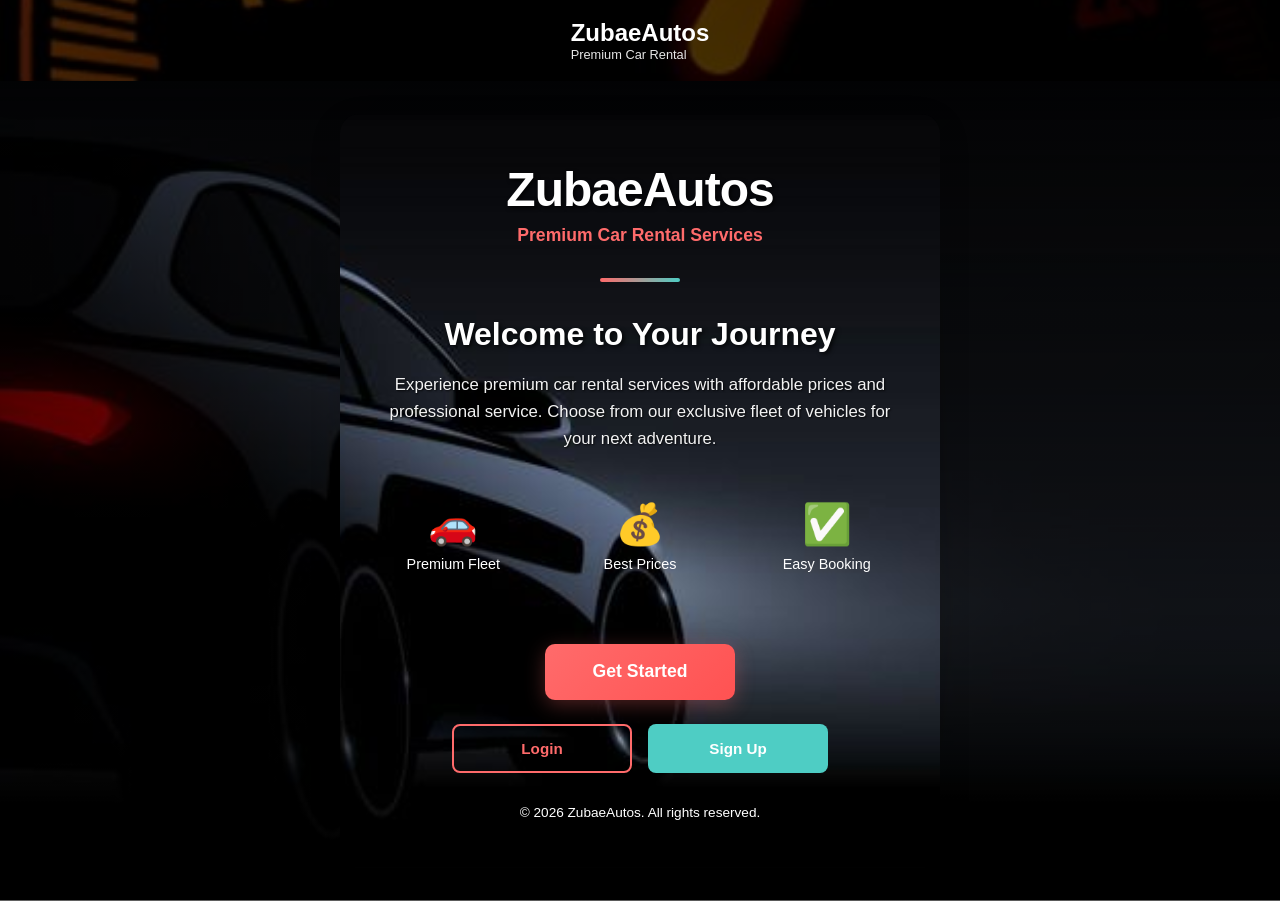
<file: index.html>
<!DOCTYPE html>
<html lang="en">
<head>
    <meta charset="UTF-8">
    <meta name="viewport" content="width=device-width, initial-scale=1.0">
    <title>ZubaeAutos - Premium Car Rental Services</title>
    <link rel="stylesheet" href="styles.css">
    <script src="https://accounts.google.com/gsi/client" async defer></script>
    <script>
        // Check if user has seen welcome page
        if (!sessionStorage.getItem('visitedWelcome')) {
            sessionStorage.setItem('visitedWelcome', 'true');
            window.location.href = 'welcome.html';
        }
    </script>
</head>
<body>
    <!-- Navigation Header -->
    <header class="navbar">
        <div class="container">
            <a href="#home" class="logo" style="text-decoration: none; color: inherit;">
                <h1>ZubaeAutos</h1>
                <p>Premium Car Rental</p>
            </a>
            <nav class="nav-links">
                <a href="#home">Home</a>
                <a href="#cars">Our Fleet</a>
                <a href="#contact">Contact</a>
                <div class="user-profile-section">
                    <button class="btn-login" id="loginBtn" onclick="openAuthModal()">Login</button>
                    <div class="user-profile" id="userProfile" style="display: none;">
                        <span class="user-name" id="userName"></span>
                        <button class="btn-profile-details" id="profileDetailsBtn" onclick="openUserDetailsModal()">View Details</button>
                        <button class="btn-logout" onclick="logout()">Logout</button>
                    </div>
                </div>
            </nav>
        </div>
    </header>

    <!-- Hero Section -->
    <section id="home" class="hero">
        <div class="hero-content">
            <h2>Drive Your Dream Car</h2>
            <p>Premium car rental service at affordable prices</p>
            <a href="#cars" class="btn btn-primary">Explore Our Fleet</a>
        </div>
    </section>

    <!-- Cars Section -->
    <section id="cars" class="cars-section">
        <div class="container">
            <h2 class="section-title">Our Fleet</h2>
            <div class="cars-grid" id="carsGrid">
                <!-- Cars will be populated by JavaScript -->
            </div>
        </div>
    </section>

    <!-- Contact Section -->
    <section id="contact" class="contact-section">
        <div class="container">
            <h2 class="section-title">Get In Touch</h2>
            <div class="contact-content">
                <div class="contact-info">
                    <h3>Need Help?</h3>
                    <p>Contact us for quick assistance:</p>
                    <a href="https://wa.me/message/32JFCSOBEFQYF1" class="btn btn-whatsapp" target="_blank">
                        Chat on WhatsApp
                    </a>
                    <p class="phone-number">055-2174569 / 053-537854</p>
                </div>
            </div>
        </div>
    </section>

    <!-- Footer -->
    <footer class="footer">
        <div class="container">
            <p>&copy; 2026 ZubaeAutos. All rights reserved.</p>
            <p>Premium car rental services at your doorstep</p>
            <p style="font-size: 0.8rem; margin-top: 1rem; opacity: 0.7;" id="adminLinkContainer">
                <a href="admin-login.html" style="color: inherit; text-decoration: none; cursor: pointer;">Admin</a>
            </p>
        </div>
    </footer>

    <!-- Modal for Car Details -->
    <div id="carModal" class="modal">
        <div class="modal-content">
            <span class="close">&times;</span>
            <div class="modal-body" id="modalBody">
                <!-- Car details will be populated here -->
            </div>
        </div>
    </div>

    <!-- User Details Modal -->
    <div id="userDetailsModal" class="auth-modal">
        <div class="auth-modal-content">
            <span class="auth-close" onclick="closeUserDetailsModal()">&times;</span>
            <h2>My Profile</h2>
            <div class="user-details-content">
                <div class="detail-item">
                    <label>Name:</label>
                    <p id="detailName"></p>
                </div>
                <div class="detail-item">
                    <label>Email:</label>
                    <p id="detailEmail"></p>
                </div>
                <div class="detail-item">
                    <label>Phone:</label>
                    <p id="detailPhone"></p>
                </div>
                <div class="detail-item">
                    <label>Member Since:</label>
                    <p id="detailDate"></p>
                </div>
            </div>
            <button class="btn btn-primary" onclick="closeUserDetailsModal()" style="width: 100%; margin-top: 1.5rem;">Close</button>
        </div>
    </div>

    <!-- Lightbox for Full-Size Images -->
    <div id="imageLightbox" class="lightbox">
        <span class="lightbox-close">&times;</span>
        <img class="lightbox-image" id="lightboxImage" src="" alt="Car">
        <div class="lightbox-info" id="lightboxInfo"></div>
    </div>

    <!-- Login/Signup Modal -->
    <div id="authModal" class="auth-modal">
        <div class="auth-modal-content">
            <span class="auth-close" onclick="closeAuthModal()">&times;</span>
            
            <!-- Login Tab -->
            <div id="loginTab" class="auth-tab active">
                <h2>Login</h2>
                <div id="googleLoginButton" class="google-signin-container"></div>
                <div class="auth-divider">
                    <span>or</span>
                </div>
                <form id="loginForm" onsubmit="handleLogin(event)">
                    <input type="email" id="loginEmail" placeholder="Enter your email" required>
                    <input type="password" id="loginPassword" placeholder="Enter password" required>
                    <button type="submit" class="btn btn-primary">Login</button>
                </form>
                <p class="auth-toggle">Don't have an account? <a onclick="switchAuthTab('signup')">Sign up</a></p>
            </div>
            
            <!-- Signup Tab -->
            <div id="signupTab" class="auth-tab">
                <h2>Create Account</h2>
                <div id="googleSignupButton" class="google-signin-container"></div>
                <div class="auth-divider">
                    <span>or</span>
                </div>
                <form id="signupForm" onsubmit="handleSignup(event)">
                    <input type="text" id="signupName" placeholder="Your full name" required>
                    <input type="email" id="signupEmail" placeholder="Enter your email" required>
                    <input type="tel" id="signupPhone" placeholder="Your phone number" required>
                    <input type="password" id="signupPassword" placeholder="Create a password" required>
                    <button type="submit" class="btn btn-primary">Create Account</button>
                </form>
                <p class="auth-toggle">Already have an account? <a onclick="switchAuthTab('login')">Login</a></p>
            </div>
        </div>
    </div>

    <script src="script.js"></script>
</body>
</html>
</file>
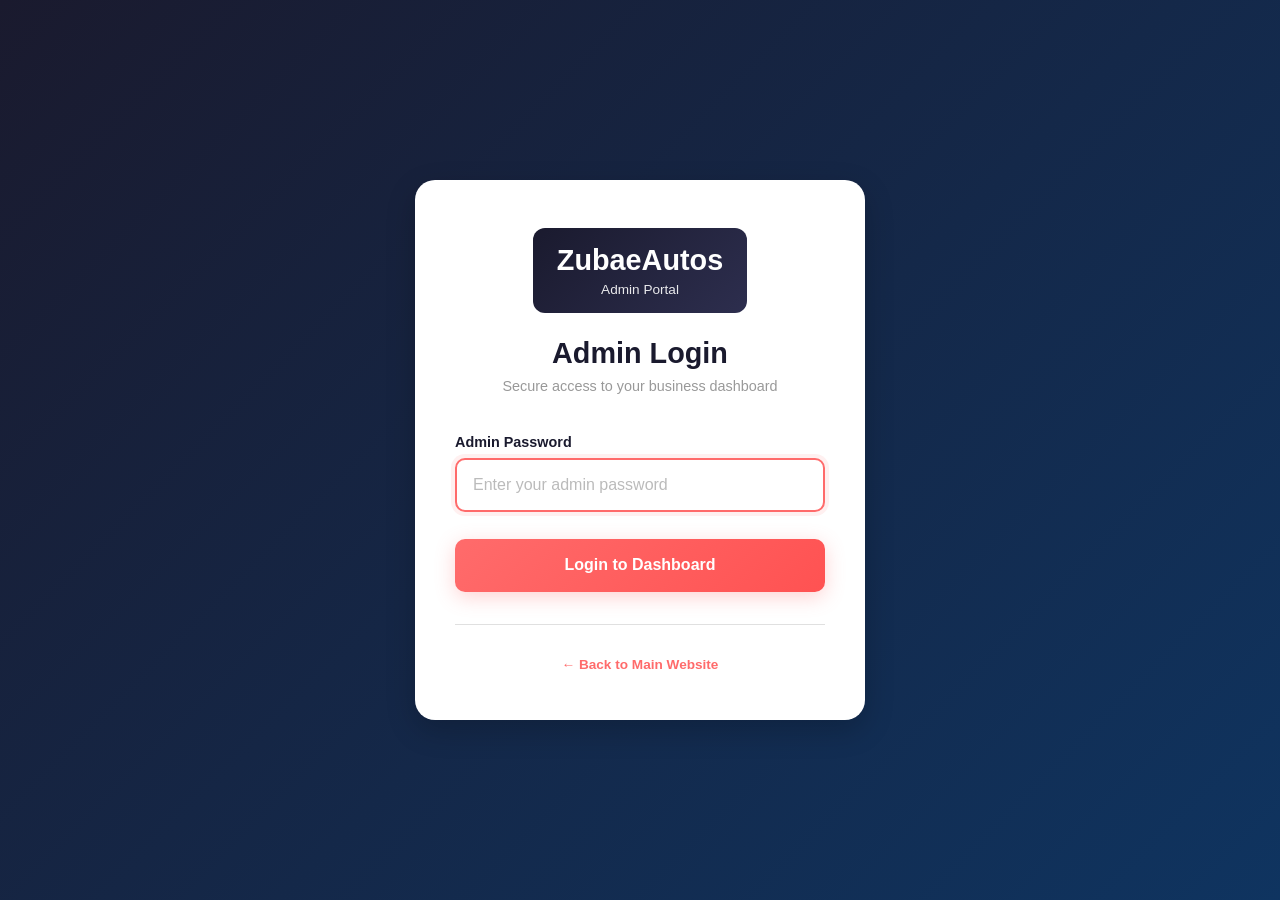
<file: admin-login.html>
<!DOCTYPE html>
<html lang="en">
<head>
    <meta charset="UTF-8">
    <meta name="viewport" content="width=device-width, initial-scale=1.0">
    <title>ZubaeAutos - Admin Login</title>
    <style>
        :root {
            --primary-color: #1a1a2e;
            --secondary-color: #ff6b6b;
            --accent-color: #4ecdc4;
            --bg-light: #f8f9fa;
            --text-light: #ffffff;
            --text-dark: #2c3e50;
            --shadow: 0 10px 30px rgba(0, 0, 0, 0.2);
            --transition: all 0.3s ease;
        }

        * {
            margin: 0;
            padding: 0;
            box-sizing: border-box;
        }

        body {
            font-family: 'Segoe UI', Tahoma, Geneva, Verdana, sans-serif;
            background: linear-gradient(135deg, var(--primary-color) 0%, #0f3460 100%);
            min-height: 100vh;
            display: flex;
            align-items: center;
            justify-content: center;
            color: var(--text-dark);
        }

        .login-wrapper {
            width: 100%;
            padding: 2rem;
        }

        .login-container {
            max-width: 450px;
            margin: 0 auto;
            background: white;
            border-radius: 20px;
            padding: 3rem 2.5rem;
            box-shadow: var(--shadow);
            animation: slideUp 0.6s ease-out;
        }

        @keyframes slideUp {
            from {
                opacity: 0;
                transform: translateY(30px);
            }
            to {
                opacity: 1;
                transform: translateY(0);
            }
        }

        .login-header {
            text-align: center;
            margin-bottom: 2.5rem;
        }

        .logo-admin {
            display: inline-block;
            margin-bottom: 1.5rem;
            padding: 1rem 1.5rem;
            background: linear-gradient(135deg, var(--primary-color), #2d2e4e);
            border-radius: 12px;
            color: white;
        }

        .logo-admin h1 {
            font-size: 1.8rem;
            margin: 0;
            font-weight: 700;
        }

        .logo-admin p {
            font-size: 0.85rem;
            opacity: 0.9;
            margin: 0.3rem 0 0 0;
        }

        .login-title {
            font-size: 1.8rem;
            color: var(--primary-color);
            margin-bottom: 0.5rem;
            font-weight: 700;
        }

        .login-subtitle {
            font-size: 0.9rem;
            color: #999;
            margin-bottom: 2rem;
        }

        .login-form {
            display: flex;
            flex-direction: column;
            gap: 1.2rem;
        }

        .form-group {
            display: flex;
            flex-direction: column;
            gap: 0.5rem;
        }

        .form-group label {
            font-weight: 600;
            color: var(--primary-color);
            font-size: 0.9rem;
        }

        .form-group input {
            padding: 1rem;
            border: 2px solid #e0e0e0;
            border-radius: 10px;
            font-size: 1rem;
            font-family: inherit;
            transition: var(--transition);
        }

        .form-group input:focus {
            outline: none;
            border-color: var(--secondary-color);
            box-shadow: 0 0 0 4px rgba(255, 107, 107, 0.1);
        }

        .form-group input::placeholder {
            color: #bbb;
        }

        .btn-login {
            padding: 1.1rem;
            background: linear-gradient(135deg, var(--secondary-color), #ff5252);
            color: white;
            border: none;
            border-radius: 10px;
            font-size: 1rem;
            font-weight: 600;
            cursor: pointer;
            transition: var(--transition);
            box-shadow: 0 5px 20px rgba(255, 107, 107, 0.3);
            margin-top: 0.5rem;
        }

        .btn-login:hover {
            transform: translateY(-3px);
            box-shadow: 0 10px 30px rgba(255, 107, 107, 0.4);
        }

        .btn-login:active {
            transform: translateY(-1px);
        }

        .btn-login:disabled {
            opacity: 0.7;
            cursor: not-allowed;
            transform: none;
        }

        .login-footer {
            text-align: center;
            margin-top: 2rem;
            padding-top: 2rem;
            border-top: 1px solid #e0e0e0;
        }

        .footer-link {
            color: #999;
            font-size: 0.85rem;
            text-decoration: none;
            transition: var(--transition);
        }

        .footer-link a {
            color: var(--secondary-color);
            text-decoration: none;
            font-weight: 600;
        }

        .footer-link a:hover {
            text-decoration: underline;
        }

        .error-message {
            display: none;
            padding: 1rem;
            background: #fee;
            color: #c33;
            border: 1px solid #fcc;
            border-radius: 8px;
            font-size: 0.9rem;
            margin-bottom: 1rem;
            animation: shake 0.3s ease;
        }

        .error-message.show {
            display: block;
        }

        @keyframes shake {
            0%, 100% { transform: translateX(0); }
            25% { transform: translateX(-5px); }
            75% { transform: translateX(5px); }
        }

        .success-message {
            display: none;
            padding: 1rem;
            background: #efe;
            color: #3c3;
            border: 1px solid #cfc;
            border-radius: 8px;
            font-size: 0.9rem;
            margin-bottom: 1rem;
            animation: fadeIn 0.3s ease;
        }

        .success-message.show {
            display: block;
        }

        @keyframes fadeIn {
            from { opacity: 0; }
            to { opacity: 1; }
        }

        @media (max-width: 480px) {
            .login-container {
                padding: 2rem 1.5rem;
            }

            .login-title {
                font-size: 1.5rem;
            }

            .login-subtitle {
                font-size: 0.85rem;
            }

            .logo-admin h1 {
                font-size: 1.5rem;
            }

            .btn-login {
                padding: 0.95rem;
                font-size: 0.95rem;
            }
        }
    </style>
</head>
<body>
    <div class="login-wrapper">
        <div class="login-container">
            <!-- Logo -->
            <div class="login-header">
                <div class="logo-admin">
                    <h1>ZubaeAutos</h1>
                    <p>Admin Portal</p>
                </div>
                <h2 class="login-title">Admin Login</h2>
                <p class="login-subtitle">Secure access to your business dashboard</p>
            </div>

            <!-- Messages -->
            <div id="errorMessage" class="error-message"></div>
            <div id="successMessage" class="success-message"></div>

            <!-- Login Form -->
            <form id="adminLoginForm" class="login-form" onsubmit="handleAdminLogin(event)">
                <div class="form-group">
                    <label for="adminPassword">Admin Password</label>
                    <input 
                        type="password" 
                        id="adminPassword" 
                        placeholder="Enter your admin password" 
                        required
                        autocomplete="off"
                    >
                </div>
                <button type="submit" class="btn-login" id="loginBtn">Login to Dashboard</button>
            </form>

            <!-- Footer -->
            <div class="login-footer">
                <p class="footer-link">
                    <a href="welcome.html">← Back to Main Website</a>
                </p>
            </div>
        </div>
    </div>

    <script>
        const ADMIN_PASSWORD = "Afia123nti";

        function handleAdminLogin(event) {
            event.preventDefault();
            
            const password = document.getElementById('adminPassword').value;
            const errorMsg = document.getElementById('errorMessage');
            const successMsg = document.getElementById('successMessage');
            const loginBtn = document.getElementById('loginBtn');

            // Clear messages
            errorMsg.classList.remove('show');
            successMsg.classList.remove('show');

            // Validate password
            if (password === ADMIN_PASSWORD) {
                // Show success message
                successMsg.textContent = 'Login successful! Redirecting...';
                successMsg.classList.add('show');
                
                // Set admin session
                sessionStorage.setItem('adminLoggedIn', 'true');
                
                // Disable button temporarily
                loginBtn.disabled = true;
                loginBtn.textContent = 'Logging in...';
                
                // Redirect to admin dashboard
                setTimeout(() => {
                    window.location.href = 'admin.html';
                }, 1000);
            } else {
                // Show error message
                errorMsg.textContent = 'Invalid password. Please try again.';
                errorMsg.classList.add('show');
                
                // Clear password field
                document.getElementById('adminPassword').value = '';
                document.getElementById('adminPassword').focus();
            }
        }

        // Focus on password input on page load
        window.addEventListener('load', () => {
            document.getElementById('adminPassword').focus();
        });

        // Allow Enter key to submit
        document.getElementById('adminPassword').addEventListener('keypress', (e) => {
            if (e.key === 'Enter') {
                document.getElementById('adminLoginForm').dispatchEvent(new Event('submit'));
            }
        });
    </script>
</body>
</html>
</file>
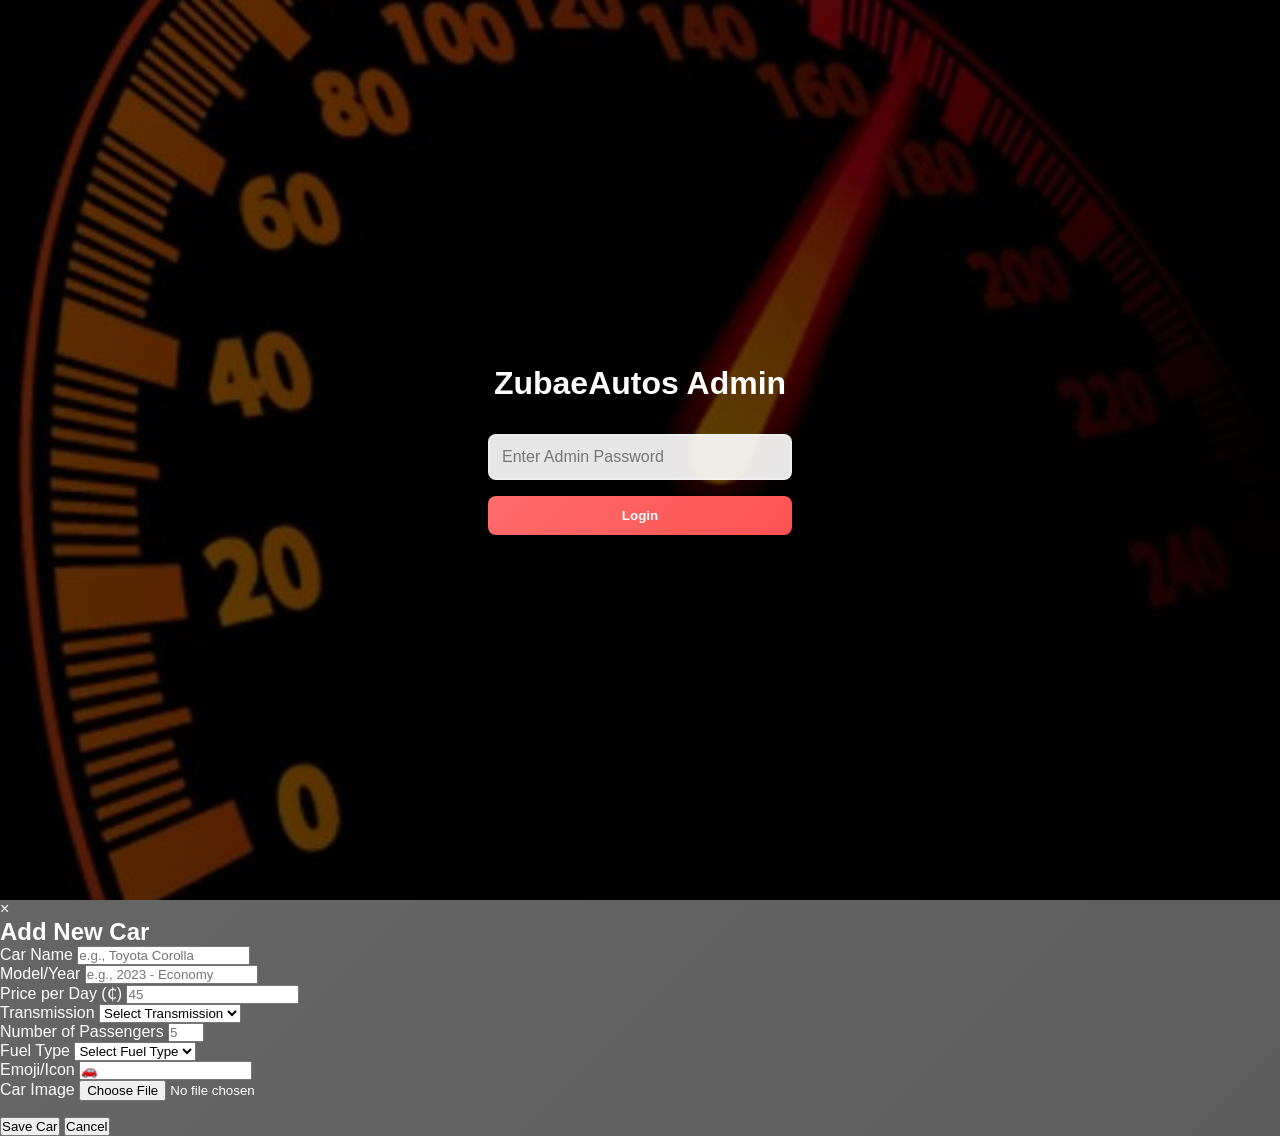
<file: admin.html>
<!DOCTYPE html>
<html lang="en">
<head>
    <meta charset="UTF-8">
    <meta name="viewport" content="width=device-width, initial-scale=1.0">
    <title>ZubaeAutos - Admin Dashboard</title>
    <link rel="stylesheet" href="admin-styles.css">
</head>
<body>
    <!-- Login Screen -->
    <div id="loginScreen" class="login-container">
        <div class="login-box">
            <h1>ZubaeAutos Admin</h1>
            <form id="loginForm">
                <input type="password" id="adminPassword" placeholder="Enter Admin Password" required>
                <button type="submit" class="btn btn-login">Login</button>
            </form>
        </div>
    </div>

    <!-- Admin Dashboard -->
    <div id="adminDashboard" class="admin-container" style="display: none;">
        <!-- Sidebar -->
        <aside class="sidebar">
            <div class="sidebar-header">
                <h2>ZubaeAutos</h2>
                <p>Admin Panel</p>
            </div>
            <nav class="sidebar-nav">
                <a href="#" class="nav-item active" onclick="switchTab('overview')">Dashboard</a>
                <a href="#" class="nav-item" onclick="switchTab('cars')">Manage Cars</a>
                <a href="#" class="nav-item" onclick="switchTab('customers')">Customers</a>
                <a href="#" class="nav-item" onclick="switchTab('inquiries')">Customer Inquiries</a>
                <a href="#" class="nav-item" onclick="switchTab('settings')">Settings</a>
                <a href="#" class="nav-item logout" onclick="logout()">Logout</a>
            </nav>
        </aside>

        <!-- Main Content -->
        <main class="main-content">
            <!-- Header -->
            <header class="admin-header">
                <h1>Admin Dashboard</h1>
                <div class="header-right">
                    <span class="admin-user">Admin</span>
                </div>
            </header>

            <!-- Overview Tab -->
            <section id="overview" class="tab-content active">
                <h2>Dashboard Overview</h2>
                <div class="stats-grid">
                    <div class="stat-card">
                        <div class="stat-icon">�</div>
                        <div class="stat-info">
                            <p class="stat-label">Total Cars</p>
                            <p class="stat-value" id="totalCars">6</p>
                        </div>
                    </div>
                    <div class="stat-card">                        <div class="stat-icon">👥</div>
                        <div class="stat-info">
                            <p class="stat-label">Total Customers</p>
                            <p class="stat-value" id="totalCustomers">0</p>
                        </div>
                    </div>
                    <div class="stat-card">                        <div class="stat-icon">📧</div>
                        <div class="stat-info">
                            <p class="stat-label">New Inquiries</p>
                            <p class="stat-value" id="totalInquiries">0</p>
                        </div>
                    </div>
                    <div class="stat-card">
                        <div class="stat-icon">📞</div>
                        <div class="stat-info">
                            <p class="stat-label">Your Phones</p>
                            <p class="stat-value">055-2174569</p>
                        </div>
                    </div>
                    <div class="stat-card">
                        <div class="stat-icon">✓</div>
                        <div class="stat-info">
                            <p class="stat-label">WhatsApp Ready</p>
                            <p class="stat-value">✓ Active</p>
                        </div>
                    </div>
                </div>

                <div class="dashboard-section">
                    <h3>Quick Actions</h3>
                    <div class="quick-actions">
                        <button class="action-btn" onclick="switchTab('cars'); document.getElementById('addCarBtn').click();">
                            Add New Car
                        </button>
                        <button class="action-btn" onclick="switchTab('inquiries');">
                            View Inquiries
                        </button>
                    </div>
                </div>
            </section>

            <!-- Cars Management Tab -->
            <section id="cars" class="tab-content">
                <div class="section-header">
                    <h2>Manage Your Fleet</h2>
                    <button id="addCarBtn" class="btn btn-primary" onclick="openAddCarModal()">Add New Car</button>
                </div>

                <div id="carsTable" class="cars-table-container">
                    <!-- Cars will be populated here -->
                </div>
            </section>

            <!-- Customers Tab -->
            <section id="customers" class="tab-content">
                <h2>All Customers</h2>
                <div id="customersList" class="customers-list">
                    <p class="empty-state">No customers yet. Registered customers will appear here.</p>
                </div>
            </section>

            <!-- Customer Inquiries Tab -->
            <section id="inquiries" class="tab-content">
                <h2>Customer Inquiries</h2>
                <div id="inquiriesList" class="inquiries-list">
                    <p class="empty-state">No inquiries yet. Customers will appear here when they contact you.</p>
                </div>
            </section>

            <!-- Settings Tab -->
            <section id="settings" class="tab-content">
                <h2>Settings</h2>
                <div class="settings-form">
                    <div class="form-group">
                        <label>📞 Phone Number 1</label>
                        <input type="text" id="phone1" placeholder="e.g., 055-2174569" readonly>
                    </div>
                    <div class="form-group">
                        <label>📞 Phone Number 2</label>
                        <input type="text" id="phone2" placeholder="e.g., 053-537854" readonly>
                    </div>
                    <div class="form-group">
                        <label>💬 WhatsApp Link</label>
                        <input type="text" id="whatsappLink" placeholder="WhatsApp link" readonly>
                    </div>
                    <div class="form-group">
                        <label>Admin Password</label>
                        <input type="password" id="newPassword" placeholder="New password">
                        <button class="btn btn-secondary" onclick="changePassword()">Update Password</button>
                    </div>
                    <div class="form-group">
                        <label>Backup Data</label>
                        <button class="btn btn-secondary" onclick="backupData()">Download Backup</button>
                        <button class="btn btn-secondary" onclick="document.getElementById('restoreFile').click()">Restore Backup</button>
                        <input type="file" id="restoreFile" style="display:none;" onchange="restoreData(event)">
                    </div>
                </div>
            </section>
        </main>
    </div>

    <!-- Add/Edit Car Modal -->
    <div id="carModal" class="modal">
        <div class="modal-content">
            <span class="close" onclick="closeCarModal()">&times;</span>
            <h2 id="modalTitle">Add New Car</h2>
            <form id="carForm">
                <div class="form-group">
                    <label>Car Name</label>
                    <input type="text" id="carName" placeholder="e.g., Toyota Corolla" required>
                </div>
                <div class="form-group">
                    <label>Model/Year</label>
                    <input type="text" id="carModel" placeholder="e.g., 2023 - Economy" required>
                </div>
                <div class="form-group">
                    <label>Price per Day (₵)</label>
                    <input type="number" id="carPrice" placeholder="45" required min="0">
                </div>
                <div class="form-group">
                    <label>Transmission</label>
                    <select id="carTransmission" required>
                        <option value="">Select Transmission</option>
                        <option value="Automatic">Automatic</option>
                        <option value="Manual">Manual</option>
                    </select>
                </div>
                <div class="form-group">
                    <label>Number of Passengers</label>
                    <input type="number" id="carPassengers" placeholder="5" required min="1" max="9">
                </div>
                <div class="form-group">
                    <label>Fuel Type</label>
                    <select id="carFuel" required>
                        <option value="">Select Fuel Type</option>
                        <option value="Petrol">Petrol</option>
                        <option value="Diesel">Diesel</option>
                        <option value="Hybrid">Hybrid</option>
                        <option value="Electric">Electric</option>
                    </select>
                </div>
                <div class="form-group">
                    <label>Emoji/Icon</label>
                    <input type="text" id="carEmoji" placeholder="🚗" maxlength="2">
                </div>
                <div class="form-group">
                    <label>Car Image</label>
                    <input type="file" id="carImage" accept="image/*">
                    <div id="imagePreview" style="margin-top: 1rem; text-align: center;"></div>
                </div>
                <div class="modal-buttons">
                    <button type="submit" class="btn btn-primary">Save Car</button>
                    <button type="button" class="btn btn-secondary" onclick="closeCarModal()">Cancel</button>
                </div>
            </form>
        </div>
    </div>

    <script src="admin-script.js"></script>
</body>
</html>
</file>
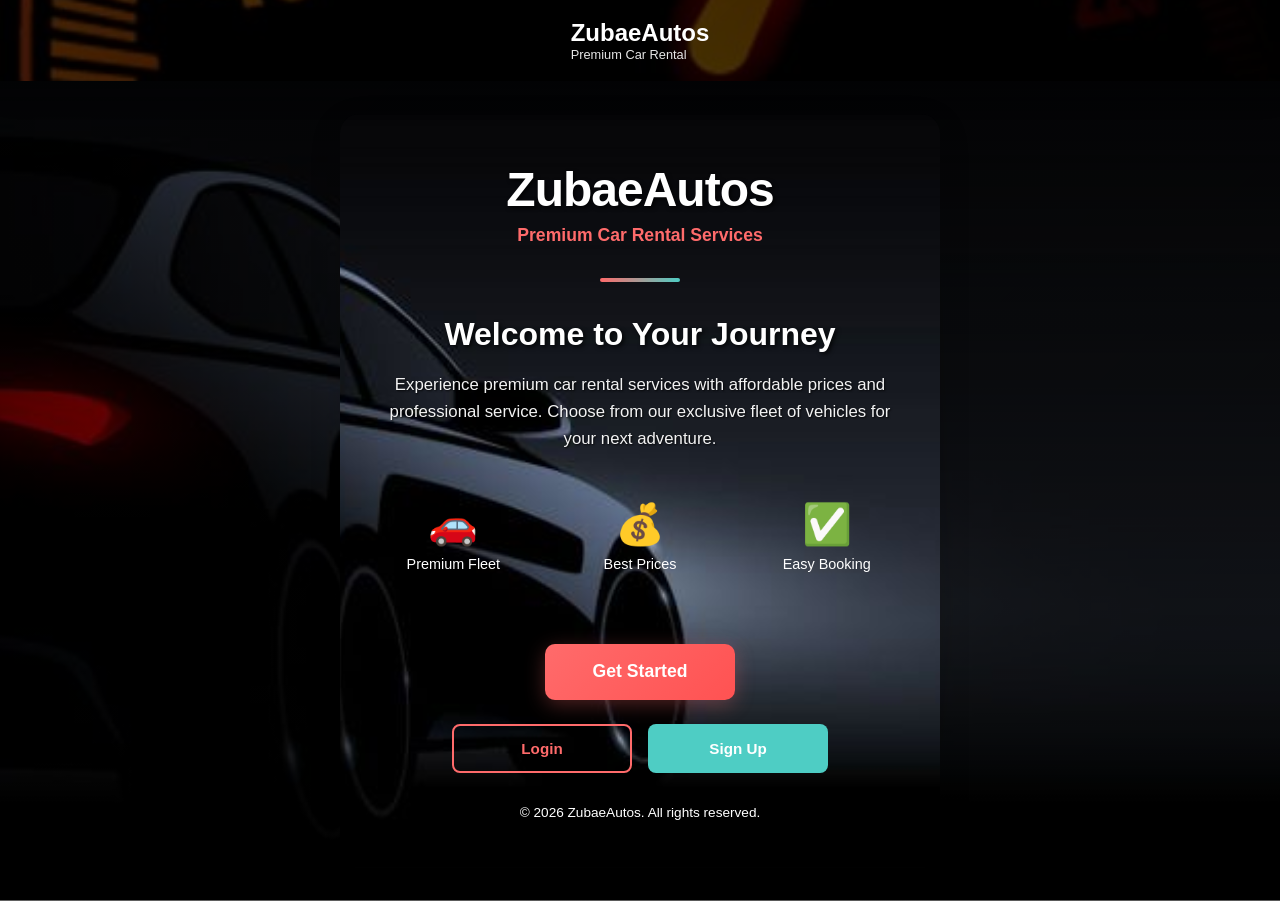
<file: welcome.html>
<!DOCTYPE html>
<html lang="en">
<head>
    <meta charset="UTF-8">
    <meta name="viewport" content="width=device-width, initial-scale=1.0">
    <title>Welcome to ZubaeAutos - Premium Car Rental</title>
    <style>
        :root {
            --primary-color: #1a1a2e;
            --secondary-color: #ff6b6b;
            --accent-color: #4ecdc4;
            --accent-light: #95e1d3;
            --bg-light: #f8f9fa;
            --text-light: #ffffff;
            --text-dark: #2c3e50;
            --shadow: 0 10px 30px rgba(0, 0, 0, 0.2);
            --transition: all 0.3s ease;
        }

        * {
            margin: 0;
            padding: 0;
            box-sizing: border-box;
        }

        body {
            font-family: 'Segoe UI', Tahoma, Geneva, Verdana, sans-serif;
            background: linear-gradient(135deg, rgba(0, 0, 0, 0.6) 0%, rgba(0, 0, 0, 0.65) 100%), url('images/Mechanics of Car Logos.jpg') center/cover no-repeat fixed;
            min-height: 100vh;
            color: var(--text-light);
        }

        .navbar {
            background: linear-gradient(135deg, rgba(0, 0, 0, 0.7) 0%, rgba(0, 0, 0, 0.75) 100%), url('images/download (10).jpg') center/cover;
            color: var(--text-light);
            padding: 1.2rem 0;
            position: sticky;
            top: 0;
            z-index: 100;
            box-shadow: var(--shadow);
        }

        .navbar .container {
            max-width: 1200px;
            margin: 0 auto;
            padding: 0 2rem;
            display: flex;
            justify-content: center;
            align-items: center;
        }

        .logo {
            cursor: pointer;
            transition: var(--transition);
            text-decoration: none;
            color: inherit;
        }

        .logo:hover {
            transform: translateY(-2px);
            opacity: 0.9;
        }

        .logo h1 {
            font-size: 1.5rem;
            margin: 0;
            font-weight: 700;
        }

        .logo p {
            font-size: 0.8rem;
            opacity: 0.9;
            margin: 0;
        }

        .nav-buttons {
            display: flex;
            gap: 1rem;
        }

        .btn-nav {
            padding: 0.7rem 1.5rem;
            border: none;
            border-radius: 8px;
            cursor: pointer;
            font-weight: 600;
            transition: var(--transition);
            font-size: 0.9rem;
        }

        .btn-nav-login {
            background: transparent;
            color: var(--text-light);
            border: 2px solid var(--text-light);
        }

        .btn-nav-login:hover {
            background: var(--text-light);
            color: var(--primary-color);
        }

        .btn-nav-signup {
            background: var(--secondary-color);
            color: white;
        }

        .btn-nav-signup:hover {
            transform: translateY(-2px);
            box-shadow: 0 5px 15px rgba(255, 107, 107, 0.3);
        }

        .welcome-content {
            display: flex;
            align-items: center;
            justify-content: center;
            min-height: calc(100vh - 80px);
            padding: 2rem;
        }

        .welcome-container {
            text-align: center;
            max-width: 600px;
            animation: fadeIn 0.8s ease-in;
        }

        @keyframes fadeIn {
            from {
                opacity: 0;
                transform: translateY(-20px);
            }
            to {
                opacity: 1;
                transform: translateY(0);
            }
        }

        .welcome-card {
            background: url('images/Mechanics of Car Logos.jpg') center/cover;
            border-radius: 20px;
            padding: 3rem 2rem;
            box-shadow: var(--shadow);
            animation: slideUp 0.6s ease-out;
            backdrop-filter: blur(10px);
        }

        @keyframes slideUp {
            from {
                opacity: 0;
                transform: translateY(30px);
            }
            to {
                opacity: 1;
                transform: translateY(0);
            }
        }

        .logo-welcome {
            margin-bottom: 2rem;
        }

        .logo-welcome h1 {
            font-size: 3rem;
            color: var(--text-light);
            margin-bottom: 0.5rem;
            font-weight: 700;
            letter-spacing: -1px;
            text-shadow: 2px 2px 4px rgba(0, 0, 0, 0.8);
}

        .logo-welcome p {
            font-size: 1.1rem;
            color: var(--secondary-color);
            font-weight: 600;
        }

        .divider {
            width: 80px;
            height: 4px;
            background: linear-gradient(90deg, var(--secondary-color), var(--accent-color));
            margin: 2rem auto;
            border-radius: 2px;
        }

        .welcome-text {
            margin: 2rem 0;
        }

        .welcome-text h2 {
            font-size: 2rem;
            color: var(--text-light);
            margin-bottom: 1rem;
            line-height: 1.3;
            text-shadow: 2px 2px 4px rgba(0, 0, 0, 0.8);
        }

        .welcome-text p {
            font-size: 1.05rem;
            color: rgba(255, 255, 255, 0.95);
            line-height: 1.6;
            margin-bottom: 1.5rem;
            text-shadow: 1px 1px 2px rgba(0, 0, 0, 0.8);
        }

        .features {
            display: flex;
            gap: 1.5rem;
            margin: 2rem 0;
            justify-content: center;
            flex-wrap: wrap;
        }

        .feature {
            flex: 1;
            min-width: 140px;
            padding: 1rem;
        }

        .feature-icon {
            font-size: 2.5rem;
            margin-bottom: 0.5rem;
        }

        .feature-text {
            font-size: 0.9rem;
            color: var(--text-light);
        }

        .btn-get-started {
            background: linear-gradient(135deg, var(--secondary-color), #ff5252);
            color: white;
            border: none;
            padding: 1.1rem 3rem;
            font-size: 1.1rem;
            border-radius: 10px;
            cursor: pointer;
            font-weight: 600;
            text-decoration: none;
            display: inline-block;
            transition: var(--transition);
            box-shadow: 0 5px 20px rgba(255, 107, 107, 0.3);
            margin-top: 1.5rem;
        }

        .btn-get-started:hover {
            transform: translateY(-3px);
            box-shadow: 0 10px 30px rgba(255, 107, 107, 0.4);
        }

        .btn-get-started:active {
            transform: translateY(-1px);
        }

        .button-group {
            display: flex;
            gap: 1rem;
            margin-top: 1.5rem;
            justify-content: center;
            flex-wrap: wrap;
        }

        .btn-card {
            padding: 0.9rem 1.8rem;
            border: none;
            border-radius: 8px;
            cursor: pointer;
            font-weight: 600;
            transition: var(--transition);
            font-size: 0.95rem;
            flex: 1;
            min-width: 140px;
            max-width: 180px;
        }

        .btn-card-login {
            background: transparent;
            color: var(--secondary-color);
            border: 2px solid var(--secondary-color);
        }

        .btn-card-login:hover {
            background: var(--secondary-color);
            color: white;
            transform: translateY(-2px);
        }

        .btn-card-signup {
            background: var(--accent-color);
            color: white;
        }

        .btn-card-signup:hover {
            transform: translateY(-2px);
            box-shadow: 0 5px 15px rgba(78, 205, 196, 0.3);
        }

        .footer-text {
            margin-top: 2rem;
            font-size: 0.85rem;
            color: var(--text-light);
        }

        .auth-modal {
            display: none;
            position: fixed;
            top: 0;
            left: 0;
            right: 0;
            bottom: 0;
            background: rgba(0, 0, 0, 0.7);
            z-index: 1000;
            align-items: center;
            justify-content: center;
            animation: fadeIn 0.3s ease;
        }

        .auth-modal.active {
            display: flex;
        }

        .auth-modal-content {
            background: white;
            border-radius: 15px;
            padding: 2.5rem;
            width: 90%;
            max-width: 450px;
            box-shadow: var(--shadow);
            position: relative;
            animation: slideUp 0.4s ease;
        }

        .auth-close {
            position: absolute;
            top: 1rem;
            right: 1.5rem;
            font-size: 1.8rem;
            cursor: pointer;
            color: #999;
            transition: var(--transition);
        }

        .auth-close:hover {
            color: var(--secondary-color);
        }

        .auth-tab {
            display: none;
        }

        .auth-tab.active {
            display: block;
        }

        .auth-tab h2 {
            color: var(--primary-color);
            margin-bottom: 1.5rem;
            text-align: center;
            font-size: 1.8rem;
        }

        .auth-tab form {
            display: flex;
            flex-direction: column;
            gap: 1rem;
        }

        .auth-tab input {
            padding: 0.9rem;
            border: 1px solid #ddd;
            border-radius: 8px;
            font-size: 0.95rem;
            font-family: inherit;
            transition: var(--transition);
        }

        .auth-tab input:focus {
            outline: none;
            border-color: var(--accent-color);
            box-shadow: 0 0 0 3px rgba(78, 205, 196, 0.1);
        }

        .auth-tab button {
            padding: 0.9rem;
            border: none;
            border-radius: 8px;
            font-weight: 600;
            cursor: pointer;
            transition: var(--transition);
            background: linear-gradient(135deg, var(--secondary-color), #ff5252);
            color: white;
        }

        .auth-tab button:hover {
            transform: translateY(-2px);
            box-shadow: 0 5px 15px rgba(255, 107, 107, 0.3);
        }

        .auth-toggle {
            text-align: center;
            margin-top: 1.5rem;
            font-size: 0.9rem;
            color: var(--text-dark);
        }

        .auth-toggle a {
            color: var(--secondary-color);
            cursor: pointer;
            font-weight: 600;
            transition: var(--transition);
        }

        .auth-toggle a:hover {
            text-decoration: underline;
        }

        @keyframes slideUp {
            from {
                opacity: 0;
                transform: translateY(30px);
            }
            to {
                opacity: 1;
                transform: translateY(0);
            }
        }

        @media (max-width: 600px) {
            .logo h1 {
                font-size: 1.3rem;
            }

            .welcome-content {
                min-height: calc(100vh - 80px);
            }

            .welcome-card {
                padding: 2rem 1.5rem;
            }

            .logo-welcome h1 {
                font-size: 2.2rem;
            }

            .welcome-text h2 {
                font-size: 1.5rem;
            }

            .welcome-text p {
                font-size: 0.95rem;
            }

            .features {
                flex-direction: column;
                gap: 1rem;
            }

            .feature {
                min-width: 100%;
            }

            .btn-get-started {
                padding: 1rem 2rem;
                font-size: 1rem;
            }

            .button-group {
                flex-direction: column;
                gap: 0.8rem;
                margin-top: 1rem;
            }

            .btn-card {
                min-width: 100%;
                max-width: 100%;
                padding: 0.8rem 1.5rem;
            }

            .auth-modal-content {
                width: 95%;
                padding: 1.5rem;
            }

            .auth-close {
                top: 0.5rem;
                right: 1rem;
            }
        }
    </style>
</head>
<body>
    <!-- Navigation Header -->
    <header class="navbar">
        <div class="container">
            <a href="welcome.html" class="logo">
                <h1>ZubaeAutos</h1>
                <p>Premium Car Rental</p>
            </a>
        </div>
    </header>

    <!-- Welcome Content -->
    <div class="welcome-content">
        <div class="welcome-container">
            <div class="welcome-card">
                <div class="logo-welcome">
                    <h1>ZubaeAutos</h1>
                    <p>Premium Car Rental Services</p>
                </div>

                <div class="divider"></div>

                <div class="welcome-text">
                    <h2>Welcome to Your Journey</h2>
                    <p>Experience premium car rental services with affordable prices and professional service. Choose from our exclusive fleet of vehicles for your next adventure.</p>
                </div>

                <div class="features">
                    <div class="feature">
                        <div class="feature-icon">🚗</div>
                        <div class="feature-text">Premium Fleet</div>
                    </div>
                    <div class="feature">
                        <div class="feature-icon">💰</div>
                        <div class="feature-text">Best Prices</div>
                    </div>
                    <div class="feature">
                        <div class="feature-icon">✅</div>
                        <div class="feature-text">Easy Booking</div>
                    </div>
                </div>

                <button class="btn-get-started" onclick="openAuthModal('signup')">Get Started</button>

                <div class="button-group">
                    <button class="btn-card btn-card-login" onclick="openAuthModal('login')">Login</button>
                    <button class="btn-card btn-card-signup" onclick="openAuthModal('signup')">Sign Up</button>
                </div>

                <div class="footer-text">
                    <p>&copy; 2026 ZubaeAutos. All rights reserved.</p>
                </div>
            </div>
        </div>
    </div>

    <!-- Login/Signup Modal -->
    <div id="authModal" class="auth-modal">
        <div class="auth-modal-content">
            <span class="auth-close" onclick="closeAuthModal()">&times;</span>
            
            <!-- Login Tab -->
            <div id="loginTab" class="auth-tab active">
                <h2>Login</h2>
                <form id="loginForm" onsubmit="handleLogin(event)">
                    <input type="email" id="loginEmail" placeholder="Enter your email" required>
                    <input type="password" id="loginPassword" placeholder="Enter your password" required>
                    <button type="submit" class="btn btn-primary">Login with Email</button>
                </form>
                <p class="auth-toggle">Don't have an account? <a onclick="switchAuthTab('signup')">Sign up</a></p>
            </div>

            <!-- Signup Tab -->
            <div id="signupTab" class="auth-tab">
                <h2>Create Account</h2>
                <form id="signupForm" onsubmit="handleSignup(event)">
                    <input type="text" id="signupName" placeholder="Your full name" required>
                    <input type="email" id="signupEmail" placeholder="Enter your email" required>
                    <input type="tel" id="signupPhone" placeholder="Your phone number" required>
                    <input type="password" id="signupPassword" placeholder="Create a password" required>
                    <button type="submit" class="btn btn-primary">Create Account</button>
                </form>
                <p class="auth-toggle">Already have an account? <a onclick="switchAuthTab('login')">Login</a></p>
            </div>
        </div>
    </div>

    <script>
        // Auth Modal Functions
        function openAuthModal(tab = 'signup') {
            const modal = document.getElementById('authModal');
            modal.classList.add('active');
            switchAuthTab(tab);
        }

        function closeAuthModal() {
            const modal = document.getElementById('authModal');
            modal.classList.remove('active');
        }

        function switchAuthTab(tab) {
            const loginTab = document.getElementById('loginTab');
            const signupTab = document.getElementById('signupTab');
            
            if (tab === 'login') {
                loginTab.classList.add('active');
                signupTab.classList.remove('active');
            } else {
                signupTab.classList.add('active');
                loginTab.classList.remove('active');
            }
        }

        // Close modal on background click
        document.getElementById('authModal').addEventListener('click', function(e) {
            if (e.target === this) closeAuthModal();
        });

        // Handle Login
        function handleLogin(event) {
            event.preventDefault();
            const email = document.getElementById('loginEmail').value;
            const password = document.getElementById('loginPassword').value;
            
            // Load users from localStorage
            const users = JSON.parse(localStorage.getItem('zubae_users')) || [];
            
            // Find user by email and password
            const user = users.find(u => u.email === email && u.password === password);
            
            if (user) {
                // Store current user
                localStorage.setItem('zubae_currentUser', JSON.stringify(user));
                closeAuthModal();
                alert('Logged in successfully!');
                // Optionally redirect to main site
                setTimeout(() => window.location.href = 'index.html', 500);
            } else {
                // Check if email exists but password is wrong
                const emailExists = users.find(u => u.email === email);
                if (emailExists) {
                    alert('Incorrect password. Please try again.');
                } else {
                    alert('User not found. Please create an account first.');
                }
            }
        }

        // Handle Signup
        function handleSignup(event) {
            event.preventDefault();
            const name = document.getElementById('signupName').value;
            const email = document.getElementById('signupEmail').value;
            const phone = document.getElementById('signupPhone').value;
            const password = document.getElementById('signupPassword').value;
            
            if (password.length < 6) {
                alert('Password must be at least 6 characters long.');
                return;
            }
            
            // Load existing users
            let users = JSON.parse(localStorage.getItem('zubae_users')) || [];
            
            // Check if email already exists
            if (users.find(u => u.email === email)) {
                alert('Email already registered. Please login or use a different email.');
                return;
            }
            
            // Create new user with password
            const newUser = {
                id: Date.now(),
                name: name,
                email: email,
                phone: phone,
                password: password,
                createdAt: new Date().toISOString(),
                provider: 'email'
            };
            
            // Add to users array
            users.push(newUser);
            localStorage.setItem('zubae_users', JSON.stringify(users));
            
            // Log in the user
            localStorage.setItem('zubae_currentUser', JSON.stringify(newUser));
            
            closeAuthModal();
            alert('Account created successfully!');
            // Optionally redirect to main site
            setTimeout(() => window.location.href = 'index.html', 500);
        }

        // Clear login form on modal open
        document.getElementById('loginForm').addEventListener('reset', () => {
            document.getElementById('loginEmail').value = '';
        });

        document.getElementById('signupForm').addEventListener('reset', () => {
            document.getElementById('signupName').value = '';
            document.getElementById('signupEmail').value = '';
            document.getElementById('signupPhone').value = '';
        });
    </script>
</body>
</html>
</file>
<file: styles.css>
/* ============================================
   Global Styles
   ============================================ */

* {
    margin: 0;
    padding: 0;
    box-sizing: border-box;
}

:root {
    --primary-color: #1a1a2e;
    --secondary-color: #ff6b6b;
    --accent-color: #4ecdc4;
    --accent-light: #95e1d3;
    --text-dark: #1a1a2e;
    --text-light: #ffffff;
    --bg-light: #f8f9fa;
    --bg-white: #ffffff;
    --shadow: 0 10px 30px rgba(0, 0, 0, 0.1);
    --shadow-lg: 0 20px 50px rgba(0, 0, 0, 0.15);
    --transition: all 0.3s ease;
}

html {
    scroll-behavior: smooth;
}

body {
    font-family: 'Segoe UI', Tahoma, Geneva, Verdana, sans-serif;
    color: var(--text-light);
    background: linear-gradient(135deg, rgba(0, 0, 0, 0.5) 0%, rgba(0, 0, 0, 0.6) 100%), url('images/Mechanics of Car Logos.jpg') center/cover fixed;
    line-height: 1.6;
}

/* ============================================
   Container & Layout
   ============================================ */

.container {
    max-width: 1200px;
    margin: 0 auto;
    padding: 0 20px;
}

/* ============================================
   Navigation Header
   ============================================ */

.navbar {
    background: linear-gradient(135deg, rgba(0, 0, 0, 0.7) 0%, rgba(0, 0, 0, 0.75) 100%), url('images/download (10).jpg') center/cover;
    color: var(--text-light);
    padding: 1.2rem 0;
    position: sticky;
    top: 0;
    z-index: 100;
    box-shadow: var(--shadow);
}

.navbar .container {
    display: flex;
    justify-content: space-between;
    align-items: center;
}

.logo {
    cursor: pointer;
    transition: transform 0.2s ease, opacity 0.2s ease;
}

.logo:hover {
    transform: translateY(-2px);
    opacity: 0.9;
}

.logo h1 {
    font-size: 1.8rem;
    margin: 0;
    font-weight: 700;
    letter-spacing: -0.5px;
}

.logo p {
    font-size: 0.9rem;
    opacity: 0.9;
    margin: 0;
}

.nav-links {
    display: flex;
    gap: 2rem;
}

.nav-links a {
    color: var(--text-light);
    text-decoration: none;
    font-weight: 500;
    transition: var(--transition);
    padding: 0.5rem 1rem;
    border-radius: 5px;
}

.nav-links a:hover {
    background-color: rgba(255, 255, 255, 0.1);
    transform: translateY(-2px);
}

.user-profile-section {
    display: flex;
    align-items: center;
    gap: 1rem;
}

.btn-login {
    background: var(--secondary-color);
    color: var(--text-light);
    padding: 0.6rem 1.5rem;
    border: none;
    border-radius: 8px;
    cursor: pointer;
    font-weight: 600;
    transition: var(--transition);
    font-size: 0.9rem;
}

.btn-login:hover {
    background: #ff5252;
    transform: translateY(-2px);
    box-shadow: 0 5px 15px rgba(255, 107, 107, 0.3);
}

.user-profile {
    display: flex;
    align-items: center;
    gap: 1rem;
    background: rgba(255, 255, 255, 0.1);
    padding: 0.5rem 1rem;
    border-radius: 8px;
}

.user-name {
    color: var(--text-light);
    font-weight: 500;
}

.btn-logout {
    background: rgba(255, 255, 255, 0.2);
    color: var(--text-light);
    padding: 0.4rem 0.8rem;
    border: none;
    border-radius: 5px;
    cursor: pointer;
    font-size: 0.85rem;
    transition: var(--transition);
}

.btn-logout:hover {
    background: rgba(255, 255, 255, 0.3);
}

.btn-profile-details {
    background: var(--accent-color);
    color: var(--text-dark);
    padding: 0.4rem 0.8rem;
    border: none;
    border-radius: 5px;
    cursor: pointer;
    font-size: 0.85rem;
    font-weight: 600;
    transition: var(--transition);
    margin: 0 0.5rem;
}

.btn-profile-details:hover {
    background: var(--accent-light);
    transform: translateY(-2px);
    box-shadow: 0 5px 15px rgba(78, 205, 196, 0.3);
}

.user-details-content {
    display: flex;
    flex-direction: column;
    gap: 1.5rem;
    margin: 2rem 0;
}

.detail-item {
    background: rgba(255, 255, 255, 0.08);
    padding: 1rem;
    border-radius: 8px;
    border-left: 4px solid var(--accent-color);
}

.detail-item label {
    color: var(--accent-color);
    font-weight: 700;
    font-size: 0.9rem;
    text-transform: uppercase;
    display: block;
    margin-bottom: 0.5rem;
    letter-spacing: 0.5px;
}

.detail-item p {
    color: var(--text-dark);
    font-size: 1rem;
    margin: 0;
    font-weight: 500;
}

/* ============================================
   Hero Section
   ============================================ */

.hero {
    background: linear-gradient(135deg, rgba(0, 0, 0, 0.4) 0%, rgba(0, 0, 0, 0.45) 100%), url('images/download (10).jpg') center/cover no-repeat fixed;
    color: var(--text-light);
    padding: 150px 20px;
    text-align: center;
    position: relative;
    overflow: hidden;
}

.hero::before {
    content: '';
    position: absolute;
    top: 0;
    left: 0;
    right: 0;
    bottom: 0;
    background: url('data:image/svg+xml,<svg xmlns="http://www.w3.org/2000/svg" viewBox="0 0 100 100"><circle cx="50" cy="50" r="40" fill="none" stroke="rgba(255,255,255,0.1)" stroke-width="1"/></svg>');
    opacity: 0.1;
}

.hero-content {
    position: relative;
    z-index: 1;
    max-width: 600px;
    margin: 0 auto;
}

.hero h2 {
    font-size: 3rem;
    margin-bottom: 1rem;
    font-weight: 700;
    text-shadow: 2px 2px 4px rgba(0, 0, 0, 0.2);
}

.hero p {
    font-size: 1.3rem;
    margin-bottom: 2rem;
    opacity: 0.95;
}

/* ============================================
   Buttons
   ============================================ */

.btn {
    display: inline-block;
    padding: 12px 30px;
    border-radius: 50px;
    text-decoration: none;
    font-weight: 600;
    cursor: pointer;
    transition: var(--transition);
    border: none;
    font-size: 1rem;
}

.btn-primary {
    background: linear-gradient(135deg, var(--secondary-color), #ff5252);
    color: var(--text-light);
}

.btn-primary:hover {
    transform: translateY(-3px);
    box-shadow: 0 15px 35px rgba(255, 107, 107, 0.3);
}

.btn-whatsapp {
    background: linear-gradient(135deg, var(--accent-color), #3db8a6);
    color: var(--text-light);
    display: inline-flex;
    align-items: center;
    gap: 0.5rem;
    margin-top: 1rem;
}

.btn-whatsapp:hover {
    transform: translateY(-3px);
    box-shadow: 0 15px 35px rgba(78, 205, 196, 0.3);
}

.btn-rent {
    background: linear-gradient(135deg, var(--secondary-color), #c0392b);
    color: var(--text-light);
    padding: 10px 25px;
    font-size: 0.95rem;
    margin-top: 1rem;
}

.btn-rent:hover {
    transform: translateY(-2px);
    box-shadow: 0 10px 25px rgba(231, 76, 60, 0.3);
}

/* ============================================
   Section Title
   ============================================ */

.section-title {
    text-align: center;
    font-size: 2.5rem;
    margin-bottom: 3rem;
    color: var(--text-light);
    position: relative;
    padding-bottom: 1rem;
    text-shadow: 2px 2px 4px rgba(0, 0, 0, 0.8);
}

.section-title::after {
    content: '';
    position: absolute;
    bottom: 0;
    left: 50%;
    transform: translateX(-50%);
    width: 80px;
    height: 4px;
    background: linear-gradient(90deg, rgba(255, 255, 255, 0.7), rgba(255, 255, 255, 0.9));
    border-radius: 2px;
}

/* ============================================
   Cars Section
   ============================================ */

.cars-section {
    padding: 80px 20px;
    background: url('images/Mechanics of Car Logos.jpg') center/cover;
}

.cars-grid {
    display: grid;
    grid-template-columns: repeat(auto-fit, minmax(300px, 1fr));
    gap: 2rem;
}

.car-card {
    background: transparent;
    border-radius: 15px;
    overflow: hidden;
    box-shadow: none;
    transition: var(--transition);
    cursor: pointer;
}

.car-card:hover {
    transform: translateY(-10px);
    box-shadow: var(--shadow-lg);
}

.car-image {
    width: 100%;
    height: 250px;
    background: linear-gradient(135deg, var(--accent-color), var(--accent-light));
    display: flex;
    align-items: center;
    justify-content: center;
    font-size: 5rem;
    overflow: hidden;
    position: relative;
}

.car-image img {
    width: 100%;
    height: 100%;
    object-fit: cover;
    transition: var(--transition);
}

.car-image:hover img {
    transform: scale(1.05);
}

.car-details {
    padding: 1.5rem;
}

.car-details h3 {
    font-size: 1.5rem;
    margin-bottom: 0.5rem;
    color: var(--text-light);
    text-shadow: 1px 1px 2px rgba(0, 0, 0, 0.5);
}

.car-details .car-model {
    color: var(--text-light);
    font-size: 0.9rem;
    margin-bottom: 1rem;
    font-weight: 600;
}

.car-specs {
    display: grid;
    grid-template-columns: repeat(2, 1fr);
    gap: 1rem;
    margin-bottom: 1.5rem;
    font-size: 0.9rem;
}

.spec-item {
    background: transparent;
    padding: 0.75rem;
    border-radius: 8px;
    text-align: center;
}

.spec-item .label {
    display: block;
    color: rgba(255, 255, 255, 0.8);
    font-size: 0.8rem;
}

.spec-item .value {
    font-weight: 600;
    color: var(--text-light);
}

.price {
    font-size: 1.5rem;
    color: var(--secondary-color);
    font-weight: 700;
    margin-bottom: 1rem;
}

.price .period {
    font-size: 0.9rem;
    color: rgba(255, 255, 255, 0.9);
}

.contact-info-inline {
    background: linear-gradient(135deg, rgba(78, 205, 196, 0.1), rgba(149, 225, 211, 0.1));
    border-left: 4px solid var(--accent-color);
    padding: 1rem;
    border-radius: 8px;
    margin-bottom: 1rem;
    display: none;
}

.contact-info-inline.active {
    display: block;
    animation: slideDown 0.3s ease;
}

@keyframes slideDown {
    from {
        opacity: 0;
        transform: translateY(-10px);
    }
    to {
        opacity: 1;
        transform: translateY(0);
    }
}

.contact-info-inline p {
    margin: 0.5rem 0;
    font-size: 0.95rem;
    color: var(--text-light);
}

.contact-info-inline .phone {
    font-weight: 600;
    font-size: 1.1rem;
    color: var(--secondary-color);
}

.whatsapp-link {
    display: inline-block;
    background: linear-gradient(135deg, var(--accent-color), #3db8a6);
    color: white;
    padding: 8px 16px;
    border-radius: 25px;
    text-decoration: none;
    font-weight: 600;
    font-size: 0.9rem;
    margin-top: 0.5rem;
    transition: var(--transition);
}

.whatsapp-link:hover {
    transform: translateY(-2px);
    box-shadow: 0 8px 20px rgba(78, 205, 196, 0.3);
}

/* ============================================
   Contact Section
   ============================================ */

.contact-section {
    padding: 80px 20px;
    background: linear-gradient(135deg, rgba(0, 0, 0, 0.6) 0%, rgba(0, 0, 0, 0.65) 100%), url('images/download (10).jpg') center/cover;
}

.contact-content {
    max-width: 600px;
    margin: 0 auto;
    text-align: center;
    background: transparent;
    padding: 2rem;
    border-radius: 15px;
    box-shadow: none;
}

.contact-content h3 {
    font-size: 1.8rem;
    margin-bottom: 1rem;
    color: var(--text-light);
}

.contact-content p {
    color: rgba(255, 255, 255, 0.95);
    margin-bottom: 1rem;
}

.phone-number {
    font-size: 1.3rem;
    color: var(--secondary-color);
    font-weight: 600;
    margin-top: 1rem;
}

/* ============================================
   Footer
   ============================================ */

.footer {rgba(0, 0, 0, 0.8) 0%, rgba(0, 0, 0, 0.85) 100%), url('images/download (10).jpg') center/cover
    background: linear-gradient(135deg, var(--primary-color), #2d2e4e);
    color: var(--text-light);
    text-align: center;
    padding: 2rem;
}

.footer p {
    margin: 0.5rem 0;
}

/* ============================================
   Lightbox for Full-Size Images
   ============================================ */

.lightbox {
    display: none;
    position: fixed;
    z-index: 200;
    left: 0;
    top: 0;
    width: 100%;
    height: 100%;
    background: rgba(0, 0, 0, 0.95);
    flex-direction: column;
    align-items: center;
    justify-content: center;
    animation: fadeIn 0.3s ease;
}

.lightbox-image {
    max-width: 90vw;
    max-height: 80vh;
    object-fit: contain;
    animation: zoomIn 0.3s ease;
    border-radius: 8px;
}

.lightbox-close {
    position: absolute;
    top: 20px;
    right: 30px;
    color: var(--text-light);
    font-size: 2.5rem;
    font-weight: bold;
    cursor: pointer;
    transition: var(--transition);
    z-index: 201;
}

.lightbox-close:hover {
    color: var(--secondary-color);
    transform: scale(1.2);
}

.lightbox-info {
    color: var(--text-light);
    text-align: center;
    margin-top: 1.5rem;
    font-size: 1.1rem;
    font-weight: 500;
}

@keyframes zoomIn {
    from {
        transform: scale(0.8);
        opacity: 0;
    }
    to {
        transform: scale(1);
        opacity: 1;
    }
}

/* ============================================
   Auth Modal (Login/Signup)
   ============================================ */

.auth-modal {
    display: none;
    position: fixed;
    z-index: 300;
    left: 0;
    top: 0;
    width: 100%;
    height: 100%;
    background: rgba(0, 0, 0, 0.7);
    justify-content: center;
    align-items: center;
    animation: fadeIn 0.3s ease;
}

.auth-modal-content {
    background: var(--bg-white);
    padding: 2.5rem;
    border-radius: 15px;
    width: 90%;
    max-width: 400px;
    box-shadow: var(--shadow-lg);
    animation: slideUp 0.3s ease;
}

.auth-close {
    float: right;
    font-size: 2rem;
    font-weight: bold;
    color: var(--text-light);
    cursor: pointer;
    transition: var(--transition);
}

.auth-close:hover {
    color: var(--secondary-color);
}

.auth-tab {
    display: none;
}

.auth-tab.active {
    display: block;
}

.auth-tab h2 {
    color: var(--primary-color);
    margin-bottom: 1.5rem;
    text-align: center;
    font-size: 1.8rem;
}

.auth-tab form {
    display: flex;
    flex-direction: column;
    gap: 1rem;
}

.auth-tab input {
    padding: 0.9rem;
    border: 1px solid #ddd;
    border-radius: 8px;
    font-size: 0.95rem;
    font-family: inherit;
    transition: var(--transition);
}

.auth-tab input:focus {
    outline: none;
    border-color: var(--accent-color);
    box-shadow: 0 0 0 3px rgba(78, 205, 196, 0.1);
}

.auth-tab button {
    padding: 0.9rem;
    border: none;
    border-radius: 8px;
    font-weight: 600;
    cursor: pointer;
    transition: var(--transition);
}

.auth-toggle {
    text-align: center;
    margin-top: 1.5rem;
    font-size: 0.9rem;
    color: var(--text-light);
}

.auth-toggle a {
    color: var(--secondary-color);
    cursor: pointer;
    font-weight: 600;
    transition: var(--transition);
}

.auth-toggle a:hover {
    text-decoration: underline;
}

.google-signin-container {
    display: none;
    justify-content: center;
    margin-bottom: 1.5rem;
}

.google-signin-container > div {
    width: 100% !important;
}

.google-signin-container > div > div {
    width: 100% !important;
}

.google-signin-container button {
    width: 100% !important;
    height: 40px !important;
    padding: 0 !important;
    border-radius: 8px !important;
    font-weight: 600 !important;
    font-size: 0.95rem !important;
}

.auth-divider {
    display: none;
    align-items: center;
    gap: 1rem;
    margin: 1.5rem 0;
    color: #999;
    font-size: 0.9rem;
}

.auth-divider::before,
.auth-divider::after {
    content: '';
    flex: 1;
    height: 1px;
    background: #ddd;
}

@keyframes slideUp {
    from {
        transform: translateY(50px);
        opacity: 0;
    }
    to {
        transform: translateY(0);
        opacity: 1;
    }
}

/* ============================================
   Modal
   ============================================ */

.modal {
    display: none;
    position: fixed;
    z-index: 1000;
    left: 0;
    top: 0;
    width: 100%;
    height: 100%;
    background-color: rgba(0, 0, 0, 0.5);
    animation: fadeIn 0.3s ease;
}

@keyframes fadeIn {
    from { opacity: 0; }
    to { opacity: 1; }
}

.modal-content {
    background-color: var(--bg-white);
    margin: 5% auto;
    padding: 2rem;
    border-radius: 15px;
    width: 90%;
    max-width: 600px;
    box-shadow: var(--shadow-lg);
    animation: slideUp 0.3s ease;
}

@keyframes slideUp {
    from {
        transform: translateY(50px);
        opacity: 0;
    }
    to {
        transform: translateY(0);
        opacity: 1;
    }
}

.close {
    color: #aaa;
    float: right;
    font-size: 28px;
    font-weight: bold;
    cursor: pointer;
    transition: var(--transition);
}

.close:hover,
.close:focus {
    color: var(--text-light);
}

/* ============================================
   Responsive Design
   ============================================ */

@media (max-width: 768px) {
    .navbar .container {
        flex-direction: column;
        gap: 1rem;
    }

    .nav-links {
        gap: 1rem;
    }

    .hero h2 {
        font-size: 2rem;
    }

    .hero p {
        font-size: 1rem;
    }

    .section-title {
        font-size: 2rem;
    }

    .cars-grid {
        grid-template-columns: 1fr;
    }

    .modal-content {
        width: 95%;
        margin: 20% auto;
    }
}

@media (max-width: 480px) {
    .navbar .container {
        gap: 0.5rem;
    }

    .logo h1 {
        font-size: 1.4rem;
    }

    .nav-links {
        gap: 0.5rem;
        font-size: 0.9rem;
    }

    .nav-links a {
        padding: 0.3rem 0.8rem;
    }

    .hero {
        padding: 80px 20px;
    }

    .hero h2 {
        font-size: 1.5rem;
    }

    .hero p {
        font-size: 0.95rem;
    }

    .car-specs {
        grid-template-columns: 1fr;
    }
}
</file>
<file: admin-styles.css>
/* ============================================
   Admin Dashboard Styles
   ============================================ */

* {
    margin: 0;
    padding: 0;
    box-sizing: border-box;
}

:root {
    --primary-color: #1a1a2e;
    --secondary-color: #ff6b6b;
    --accent-color: #4ecdc4;
    --accent-light: #95e1d3;
    --text-dark: #1a1a2e;
    --text-light: #ffffff;
    --bg-light: #f8f9fa;
    --bg-white: #ffffff;
    --border-color: #e0e0e0;
    --shadow: 0 10px 30px rgba(0, 0, 0, 0.1);
    --transition: all 0.3s ease;
}

html, body {
    width: 100%;
    height: 100%;
    font-family: 'Segoe UI', Tahoma, Geneva, Verdana, sans-serif;
    background: linear-gradient(135deg, rgba(0, 0, 0, 0.6) 0%, rgba(0, 0, 0, 0.65) 100%), url('images/Mechanics of Car Logos.jpg') center/cover fixed;
    color: var(--text-light);
}

/* ============================================
   Login Screen
   ============================================ */

.login-container {
    display: flex;
    justify-content: center;
    align-items: center;
    min-height: 100vh;
    background: linear-gradient(135deg, rgba(0, 0, 0, 0.6) 0%, rgba(0, 0, 0, 0.65) 100%), url('images/download (10).jpg') center/cover fixed;
}

.login-box {
    background: transparent;
    padding: 3rem;
    border-radius: 15px;
    box-shadow: none;
    width: 90%;
    max-width: 400px;
}

.login-box h1 {
    text-align: center;
    margin-bottom: 2rem;
    color: var(--text-light);
}

.login-box form {
    display: flex;
    flex-direction: column;
    gap: 1rem;
}

.login-box input {
    padding: 12px;
    border: 2px solid rgba(255, 255, 255, 0.3);
    border-radius: 8px;
    font-size: 1rem;
    transition: var(--transition);
    background: rgba(255, 255, 255, 0.9);
}

.login-box input:focus {
    outline: none;
    border-color: var(--accent-color);
    box-shadow: 0 0 0 3px rgba(52, 152, 219, 0.1);
}

.btn-login {
    padding: 12px;
    background: linear-gradient(135deg, var(--secondary-color), #ff5252);
    color: var(--text-light);
    border: none;
    border-radius: 8px;
    font-weight: 600;
    cursor: pointer;
    transition: var(--transition);
}

.btn-login:hover {
    transform: translateY(-2px);
    box-shadow: 0 10px 25px rgba(255, 107, 107, 0.3);
}

.hint {
    text-align: center;
    color: #7f8c8d;
    font-size: 0.9rem;
    margin-top: 1rem;
}

/* ============================================
   Admin Container Layout
   ============================================ */

.admin-container {
    display: flex;
    min-height: 100vh;
    background: url('images/Mechanics of Car Logos.jpg') center/cover;
}

/* ============================================
   Sidebar
   ============================================ */

.sidebar {
    width: 250px;
    background: linear-gradient(135deg, rgba(0, 0, 0, 0.7) 0%, rgba(0, 0, 0, 0.75) 100%), url('images/download (10).jpg') center/cover;
    color: var(--text-light);
    padding: 2rem 0;
    box-shadow: var(--shadow);
    overflow-y: auto;
    flex-shrink: 0;
}

.sidebar-header {
    padding: 0 1.5rem 2rem;
    border-bottom: 2px solid rgba(255, 255, 255, 0.1);
}

.sidebar-header h2 {
    font-size: 1.5rem;
    margin-bottom: 0.5rem;
}

.sidebar-header p {
    font-size: 0.9rem;
    opacity: 0.8;
}

.sidebar-nav {
    display: flex;
    flex-direction: column;
    gap: 0;
    margin-top: 1rem;
}

.nav-item {
    padding: 1rem 1.5rem;
    color: var(--text-light);
    text-decoration: none;
    transition: var(--transition);
    border-left: 4px solid transparent;
}

.nav-item:hover {
    background-color: rgba(255, 255, 255, 0.1);
    border-left-color: var(--accent-color);
}

.nav-item.active {
    background-color: rgba(52, 152, 219, 0.2);
    border-left-color: var(--accent-color);
}

.nav-item.logout {
    margin-top: auto;
    border-top: 1px solid rgba(255, 255, 255, 0.1);
    color: #e74c3c;
}

/* ============================================
   Main Content
   ============================================ */

.main-content {
    flex: 1;
    padding: 2rem;
    overflow-y: auto;
}

.admin-header {
    display: flex;
    justify-content: space-between;
    align-items: center;
    margin-bottom: 2rem;
    padding-bottom: 1rem;
    border-bottom: 2px solid var(--border-color);
}

.admin-header h1 {
    font-size: 2rem;
    color: var(--text-light);
    text-shadow: 2px 2px 4px rgba(0, 0, 0, 0.8);
}

.admin-user {
    background: var(--accent-color);
    color: var(--text-light);
    padding: 0.5rem 1rem;
    border-radius: 20px;
    font-weight: 600;
}

/* ============================================
   Tabs
   ============================================ */

.tab-content {
    display: none;
    animation: fadeIn 0.3s ease;
}

.tab-content.active {
    display: block;
}

@keyframes fadeIn {
    from { opacity: 0; }
    to { opacity: 1; }
}

/* ============================================
   Stats Grid
   ============================================ */

.stats-grid {
    display: grid;
    grid-template-columns: repeat(auto-fit, minmax(250px, 1fr));
    gap: 1.5rem;
    margin-bottom: 2rem;
}

.stat-card {
    background: transparent;
    padding: 1.5rem;
    border-radius: 12px;
    box-shadow: none;
    display: flex;
    align-items: center;
    gap: 1rem;
    transition: var(--transition);
}

.stat-card:hover {
    transform: translateY(-5px);
    box-shadow: 0 15px 40px rgba(0, 0, 0, 0.15);
}

.stat-icon {
    font-size: 2.5rem;
}

.stat-info {
    flex: 1;
}

.stat-label {
    color: rgba(255, 255, 255, 0.8);
    font-size: 0.9rem;
    margin-bottom: 0.5rem;
}

.stat-value {
    font-size: 1.8rem;
    font-weight: 700;
    color: var(--text-light);
}

/* ============================================
   Dashboard Section
   ============================================ */

.dashboard-section {
    background: transparent;
    padding: 1.5rem;
    border-radius: 12px;
    box-shadow: none;
    margin-top: 2rem;
}

.dashboard-section h3 {
    margin-bottom: 1rem;
    color: var(--text-light);
    text-shadow: 1px 1px 2px rgba(0, 0, 0, 0.5);
}

.quick-actions {
    display: flex;
    gap: 1rem;
    flex-wrap: wrap;
}

.action-btn {
    padding: 10px 20px;
    background: linear-gradient(135deg, var(--accent-color), #2980b9);
    color: var(--text-light);
    border: none;
    border-radius: 8px;
    cursor: pointer;
    font-weight: 600;
    transition: var(--transition);
}

.action-btn:hover {
    transform: translateY(-2px);
    box-shadow: 0 10px 25px rgba(52, 152, 219, 0.3);
}

/* ============================================
   Section Header
   ============================================ */

.section-header {
    display: flex;
    justify-content: space-between;
    align-items: center;
    margin-bottom: 2rem;
    color: var(--text-light);
    text-shadow: 2px 2px 4px rgba(0, 0, 0, 0.8);
}

.section-header h2 {
    font-size: 1.8rem;
}

/* ============================================
   Cars Table
   ============================================ */

.cars-table-container {
    background: rgba(255, 255, 255, 0.1);
    border-radius: 12px;
    box-shadow: transparent;
    border-radius: 12px;
    box-shadow: none;
    overflow: hidden
table {
    width: 100%;
    border-collapse: collapse;
}

thead {
    background: transparent;
    color: var(--text-light);
}

th {
    padding: 1rem;
    text-align: left;
    font-weight: 600;
    color: var(--text-light);
}

td {
    padding: 1rem;
    border-bottom: 1px solid transparent;
}

tbody tr:hover {
    background-color: var(--bg-light);
}

.action-buttons {
    display: flex;
    gap: 0.5rem;
}

.btn-edit, .btn-delete {
    padding: 6px 12px;
    border: none;
    border-radius: 6px;
    cursor: pointer;
    font-size: 0.9rem;
    transition: var(--transition);
}

.btn-edit {
    background-color: var(--accent-color);
    color: var(--text-light);
}

.btn-edit:hover {
    background-color: #2980b9;
}

.btn-delete {
    background-color: var(--secondary-color);
    color: var(--text-light);
}

.btn-delete:hover {
    background-color: #c0392b;
}

/* ============================================
   Inquiries List
   ============================================ */

.inquiries-list {
    display: flex;
    flex-direction: column;
    gap: 1.5rem;
}

.inquiry-card {
    background: transparent;
    padding: 1.8rem;
    border-radius: 12px;
    box-shadow: none;
    border-left: 5px solid var(--accent-color);
    margin-bottom: 0;
    text-shadow: 1px 1px 2px rgba(0, 0, 0, 0.5);
    border-bottom: 1px solid rgba(255, 255, 255, 0.2);
    transition: all 0.3s ease;
}

.inquiry-card:hover {
    border-left: 5px solid var(--secondary-color);
    transform: translateX(5px);
}

.inquiry-info {
    font-size: 0.95rem;
    color: rgba(255, 255, 255, 0.95);
    margin: 1rem 0;
    padding: 0.5rem 0;
    line-height: 1.8;
    letter-spacing: 0.3px;
}

.inquiry-buttons {
    display: flex;
    gap: 0.5rem;
    margin-top: 1rem;
}

/* Customer Cards */
.customers-list {
    width: 100%;
}

.customers-list table {
    width: 100%;
    border-collapse: separate;
    border-spacing: 0 0.75rem;
}

.customers-list thead {
    background: rgba(0, 0, 0, 0.5);
    color: var(--text-light);
}

.customers-list th {
    padding: 1.8rem 1.5rem;
    text-align: left;
    font-weight: 700;
    color: var(--text-light);
    letter-spacing: 0.8px;
    border-bottom: 3px solid rgba(255, 255, 255, 0.4);
    font-size: 0.95rem;
    text-transform: uppercase;
}

.customers-list td {
    padding: 1.8rem 1.5rem;
    border-bottom: 1px solid rgba(255, 255, 255, 0.15);
    color: var(--text-light);
    line-height: 1.9;
    word-spacing: 2px;
    font-size: 0.95rem;
}

.customers-list tbody tr {
    transition: all 0.3s ease;
}

.customers-list tbody tr:nth-child(odd) {
    background-color: rgba(255, 255, 255, 0.03);
}

.customers-list tbody tr:nth-child(even) {
    background-color: rgba(255, 255, 255, 0.01);
}

.customers-list tbody tr:hover {
    background-color: rgba(255, 107, 107, 0.1);
    border-radius: 8px;
    box-shadow: 0 0 15px rgba(255, 107, 107, 0.2);
}

/* Extra spacing between Phone and Registered Date */
.customers-list td:nth-child(4) {
    padding-right: 3rem;
}

.customers-list td:nth-child(5) {
    padding-left: 2rem;
}

.empty-state {
    text-align: center;
    padding: 2rem;
    color: rgba(255, 255, 255, 0.9);
    font-size: 1.1rem;
}

/* ============================================
   Forms
   ============================================ */

.form-group {
    margin-bottom: 1.5rem;
}

.form-group label {
    display: block;
    margin-bottom: 0.5rem;
    font-weight: 600;
    color: var(--text-light);
}

.form-group input,
.form-group select,
.form-group textarea {
    width: 100%;
    padding: 10px;
    border: 2px solid var(--border-color);
    border-radius: 8px;
    font-size: 1rem;
    transition: var(--transition);
    font-family: inherit;
}

.form-group input:focus,
.form-group select:focus,
.form-group textarea:focus {
    outline: none;
    border-color: var(--accent-color);
    box-shadow: 0 0 0 3px rgba(52, 152, 219, 0.1);
}

/* ============================================
   Settings Form
   ============================================ */

.settings-form {
    background: var(--bg-white);
    padding: 2rem;
    border-radius: 12px;
    box-shadow: var(--shadow);
    max-width: 600px;
}

/* ============================================
   Buttons
   ============================================ */

.btn {
    padding: 10px 20px;
    border: none;
    border-radius: 8px;
    cursor: pointer;
    font-weight: 600;
    transition: var(--transition);
    display: inline-block;
    text-decoration: none;
    font-size: 1rem;
}

.btn-primary {
    background: linear-gradient(135deg, var(--secondary-color), #ff5252);
    color: var(--text-light);
}

.btn-primary:hover {
    transform: translateY(-2px);
    box-shadow: 0 10px 25px rgba(255, 107, 107, 0.3);
}

.btn-secondary {
    background-color: var(--accent-color);
    color: var(--text-light);
}

.btn-secondary:hover {
    background-color: #3db8a6;
}

/* ============================================
   Modal
   ============================================ */

.modal {
    display: none;
    position: fixed;
    z-index: 1000;
    left: 0;
    top: 0;
    width: 100%;
    height: 100%;
    background-color: rgba(0, 0, 0, 0.5);
    animation: fadeIn 0.3s ease;
}

.modal-content {
    background-color: var(--bg-white);
    margin: 5% auto;
    padding: 2rem;
    border-radius: 15px;
    width: 90%;
    max-width: 600px;
    box-shadow: var(--shadow);
    animation: slideUp 0.3s ease;
    max-height: 90vh;
    overflow-y: auto;
}

@keyframes slideUp {
    from {
        transform: translateY(50px);
        opacity: 0;
    }
    to {
        transform: translateY(0);
        opacity: 1;
    }
}

.close {
    color: #aaa;
    float: right;
    font-size: 28px;
    font-weight: bold;
    cursor: pointer;
    transition: var(--transition);
}

.close:hover {
    color: var(--text-light);
}

.modal-content h2 {
    margin-bottom: 1.5rem;
    color: var(--primary-color);
}

.modal-buttons {
    display: flex;
    gap: 1rem;
    justify-content: flex-end;
    margin-top: 2rem;
}

/* ============================================
   Responsive Design
   ============================================ */

@media (max-width: 768px) {
    .admin-container {
        flex-direction: column !important;
        min-height: auto !important;
    }

    .sidebar {
        width: 100% !important;
        max-height: none !important;
        overflow-y: visible !important;
        overflow-x: auto !important;
        display: flex !important;
        flex-direction: column !important;
        padding: 0 !important;
        flex-shrink: 0 !important;
    }

    .sidebar-header {
        display: none !important;
    }

    .sidebar-nav {
        flex-direction: row !important;
        gap: 0 !important;
        margin-top: 0 !important;
        display: flex !important;
        width: 100%;
        overflow-x: auto;
        overflow-y: hidden;
        padding: 0.5rem 0 !important;
        background: linear-gradient(135deg, rgba(0, 0, 0, 0.8) 0%, rgba(0, 0, 0, 0.85) 100%) !important;
    }

    .nav-item {
        white-space: nowrap !important;
        border-bottom: 3px solid transparent !important;
        border-left: none !important;
        padding: 0.8rem 1rem !important;
        font-size: 0.9rem !important;
        flex-shrink: 0 !important;
        margin-top: 0 !important;
        border-top: none !important;
    }

    .nav-item:hover {
        background-color: rgba(78, 205, 196, 0.15) !important;
    }

    .nav-item.active {
        border-bottom-color: var(--accent-color) !important;
        border-left: none !important;
        background: rgba(78, 205, 196, 0.15) !important;
    }

    .nav-item.logout {
        margin-top: 0 !important;
        border-top: 1px solid rgba(255, 255, 255, 0.2) !important;
        border-left: none !important;
    }

    .main-content {
        flex: 1 !important;
        padding: 1.5rem !important;
        overflow-y: auto !important;
        min-height: auto !important;
    }

    .admin-header {
        flex-direction: column !important;
        gap: 1rem !important;
        align-items: flex-start !important;
        margin-bottom: 1.5rem !important;
    }

    .admin-header h1 {
        font-size: 1.5rem !important;
        margin: 0 !important;
    }

    .stats-grid {
        grid-template-columns: repeat(2, 1fr) !important;
        gap: 1rem !important;
        margin-bottom: 1.5rem !important;
    }

    .stat-card {
        padding: 1rem !important;
        gap: 0.8rem !important;
    }

    .section-header {
        flex-direction: column !important;
        gap: 1rem !important;
        align-items: flex-start !important;
    }

    .section-header .btn {
        width: 100% !important;
    }

    table {
        font-size: 0.85rem !important;
        width: 100% !important;
    }

    th, td {
        padding: 0.75rem !important;
    }

    .action-buttons {
        flex-direction: column !important;
        gap: 0.5rem !important;
    }

    .quick-actions {
        display: flex !important;
        gap: 1rem !important;
        flex-wrap: wrap !important;
    }
}

@media (max-width: 480px) {
    .login-box {
        padding: 1.5rem !important;
        margin: 0 !important;
    }

    .admin-container {
        flex-direction: column !important;
        min-height: 100vh !important;
    }

    .sidebar {
        width: 100% !important;
        max-height: none !important;
        overflow: visible !important;
        display: flex !important;
        padding: 0 !important;
    }

    .sidebar-header {
        display: none !important;
    }

    .sidebar-nav {
        flex-direction: row !important;
        gap: 0 !important;
        margin: 0 !important;
        padding: 0.3rem 0 !important;
        display: flex !important;
        width: 100%;
        overflow-x: auto;
        overflow-y: hidden;
        flex-wrap: nowrap !important;
    }

    .nav-item {
        padding: 0.7rem 0.9rem !important;
        font-size: 0.8rem !important;
        white-space: nowrap !important;
        border-bottom: 3px solid transparent !important;
        border-left: none !important;
        border-top: none !important;
        flex-shrink: 0 !important;
    }

    .nav-item.active {
        border-bottom-color: var(--accent-color) !important;
        background: rgba(78, 205, 196, 0.15) !important;
    }

    .main-content {
        flex: 1 !important;
        padding: 1rem !important;
        min-height: calc(100vh - 150px) !important;
    }

    .admin-header {
        margin-bottom: 1rem !important;
        flex-direction: column !important;
    }

    .admin-header h1 {
        font-size: 1.3rem !important;
    }

    .stats-grid {
        grid-template-columns: 1fr !important;
        gap: 0.8rem !important;
    }

    .stat-card {
        flex-direction: row !important;
        text-align: left !important;
        padding: 0.8rem !important;
    }

    .stat-card p {
        font-size: 0.9rem !important;
    }

    .modal-content {
        width: 95% !important;
        margin: 30% auto !important;
        padding: 1.2rem !important;
    }

    .quick-actions {
        flex-direction: column !important;
        gap: 0.8rem !important;
    }

    .action-btn, .btn {
        width: 100% !important;
        padding: 0.8rem !important;
        font-size: 0.9rem !important;
    }

    table {
        font-size: 0.8rem !important;
        width: 100% !important;
    }

    th, td {
        padding: 0.5rem !important;
    }
}
</file>
